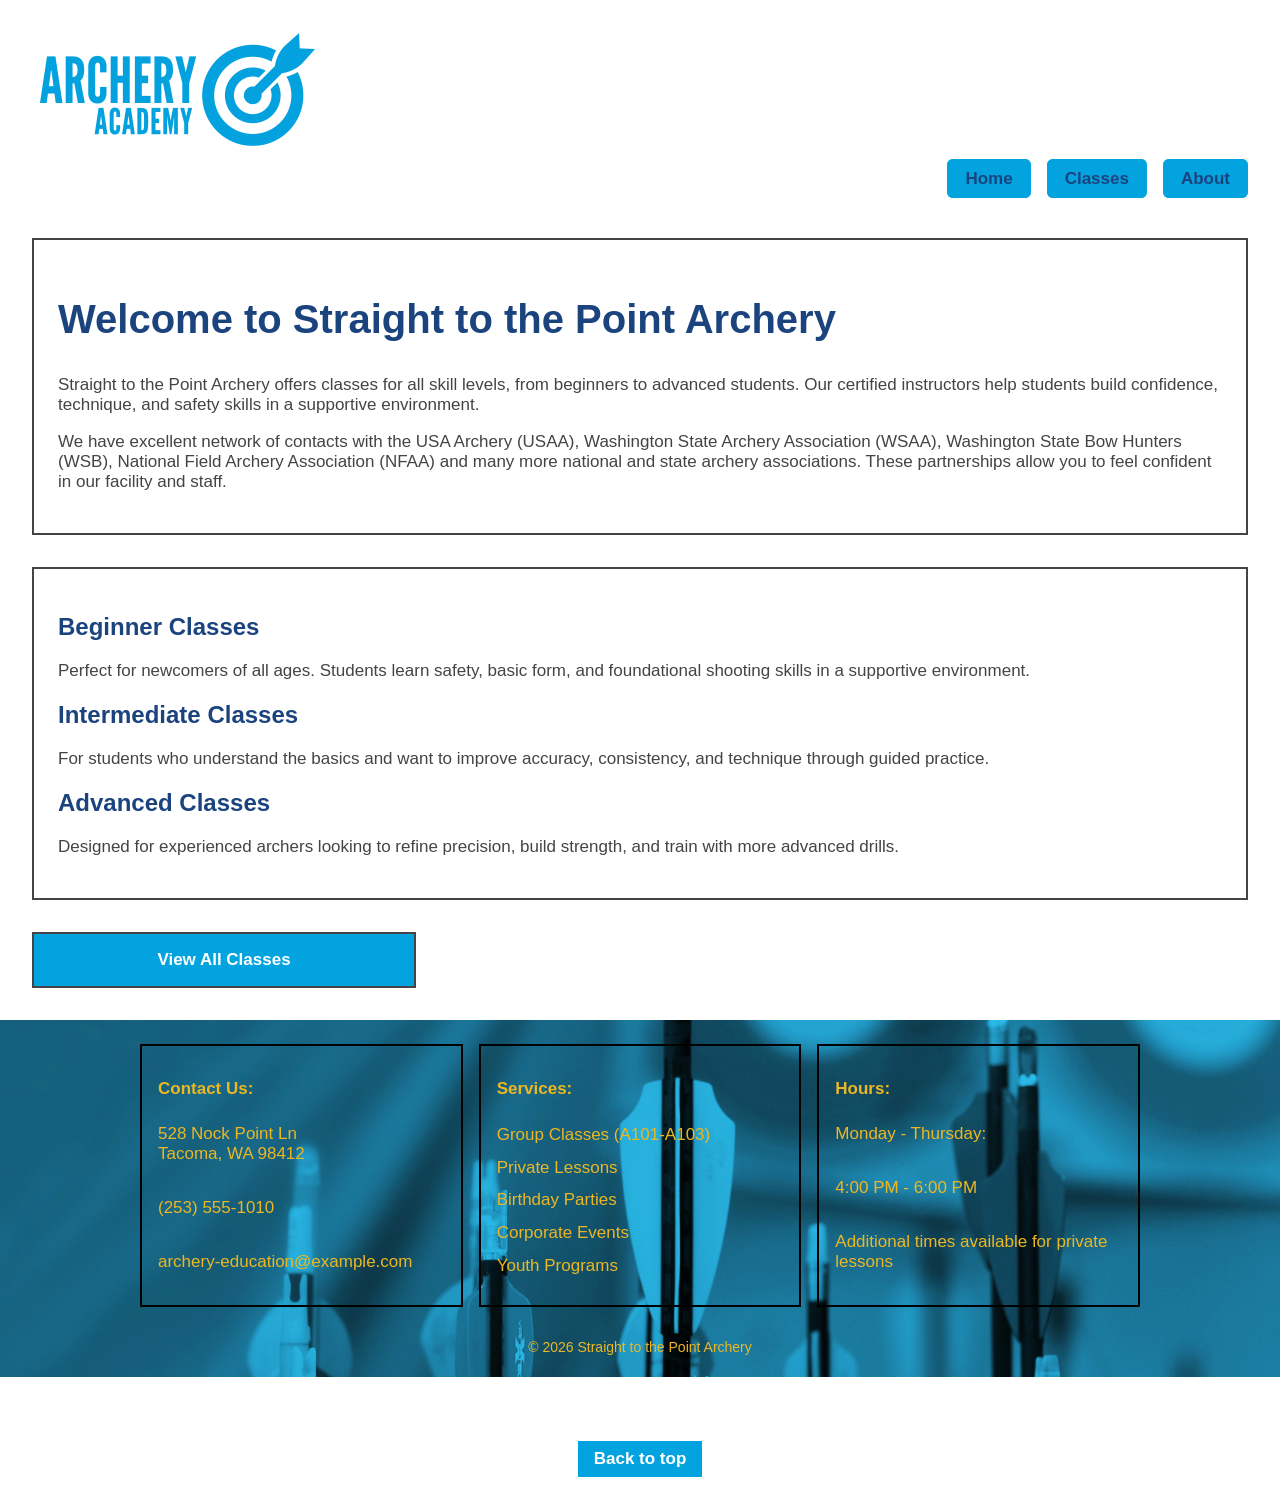
<file: index.html>
<!DOCTYPE html>
<html lang="en">

<head>
  <meta charset="UTF-8">
  <title>Straight to the Point Archery</title>
  <!--CSS stylesheet-->
  <link rel="stylesheet" type="text/css" href="styles/stylesheet.css">
</head>

<body tabindex="-1">
  <!--Skip link outside the grid-->
  <a href="#main-content" class="skip-link">Skip to main content</a>
  <!--Grid container starts after skip link-->
  <div id="top" class="page-grid">
    <header>
      <div>
        <figure>
          <img src="images/archeryAcademy-logo-color.png" alt="Archery Academy logo" tabindex="-1">
        </figure>
      </div>
      <nav>
        <ul>
          <li><a href="index.html">Home</a></li>
          <li><a href="classes.html">Classes</a></li>
          <li><a href="about.html">About</a></li>
        </ul>
      </nav>
    </header>

    <main id="main-content" class="home-grid">

      <section class="intro box"> <!--introduction-->
        <h1>Welcome to Straight to the Point Archery</h1>
        <p>Straight to the Point Archery offers classes for all skill levels, from beginners to advanced students. Our
          certified instructors help students build confidence, technique, and safety skills in a supportive
          environment.</p>

        <p>We have excellent network of contacts with the USA Archery (USAA), Washington State Archery Association
          (WSAA), Washington State Bow Hunters (WSB), National Field Archery Association (NFAA) and many more national
          and state archery associations. These partnerships allow you to feel confident in our facility and staff.</p>
      </section>

      <div class="intro box"> <!--classes level offering-->
        <article>
          <h2>Beginner Classes</h2>
          <p>Perfect for newcomers of all ages. Students learn safety, basic form, and foundational shooting skills in a
            supportive environment.</p>
        </article>

        <article>
          <h2>Intermediate Classes</h2>
          <p>For students who understand the basics and want to improve accuracy, consistency, and technique through
            guided practice.</p>
        </article>

        <article>
          <h2>Advanced Classes</h2>
          <p>Designed for experienced archers looking to refine precision, build strength, and train with more advanced
            drills.</p>
        </article>
      </div>

      <div>
        <a href="classes.html" class="view-all box">View All Classes</a>
      </div>
    </main>
    <div class="back-to-top-container">
      <a href="#top" class="back-to-top">Back to top</a>
    </div>
    <footer id="contact">
      <div class="footer-box">
        <div class="footer-grid">
          <section class="footer-card">
            <h3>Contact Us: </h3>
            <p>528 Nock Point Ln <br> Tacoma, WA 98412 </p>
            <p>(253) 555-1010 </p>
            <p>archery-education@example.com </p>
          </section>

          <section class="footer-card">
            <h3>Services: </h3>
            <ul>
              <li>Group Classes (A101-A103)</li>
              <li>Private Lessons</li>
              <li>Birthday Parties</li>
              <li>Corporate Events</li>
              <li>Youth Programs</li>
            </ul>
          </section>

          <section class="footer-card">
            <h3>Hours:</h3>
            <p>Monday - Thursday:</p>
            <p>4:00 PM - 6:00 PM</p>
            <p>Additional times available for private lessons</p>
          </section>
        </div>
      </div>
      <p class="footer-bottom">&copy; 2026 Straight to the Point Archery</p>
    </footer>
  </div>
</body>

</html>
</file>
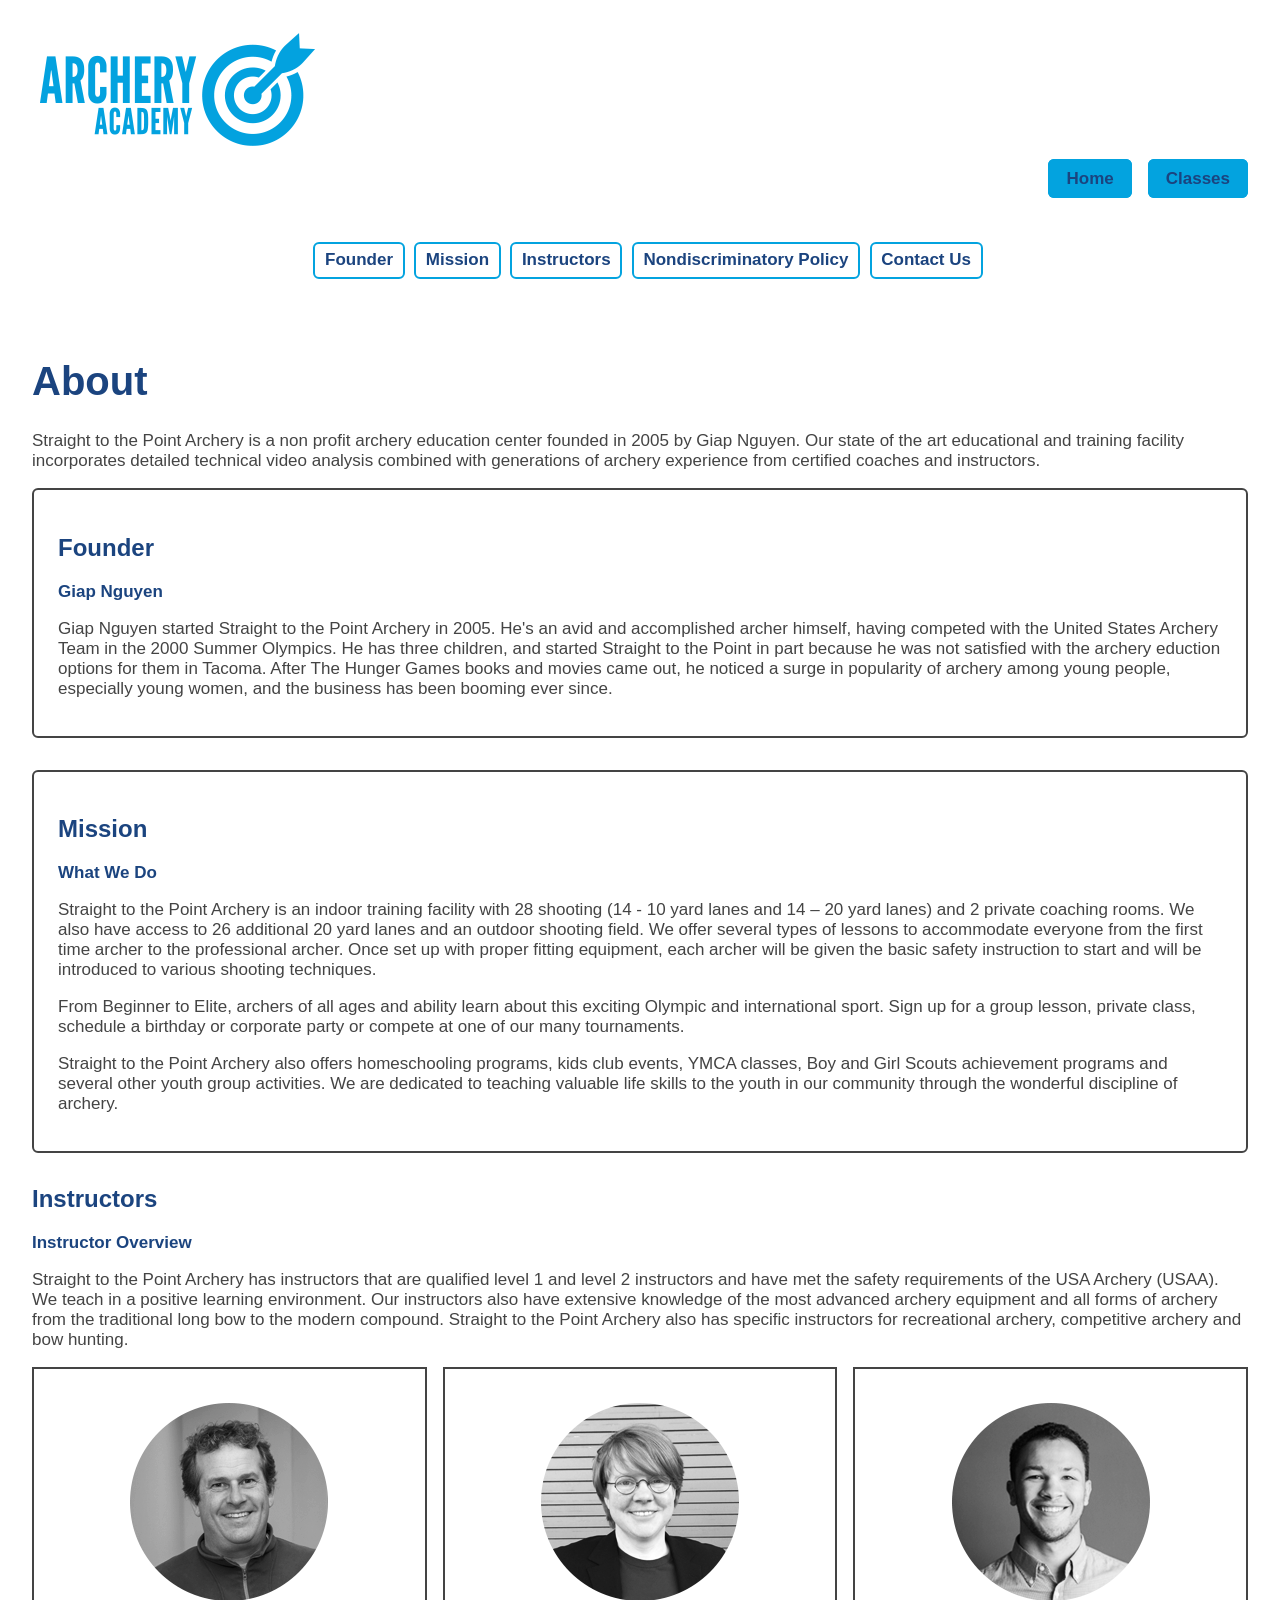
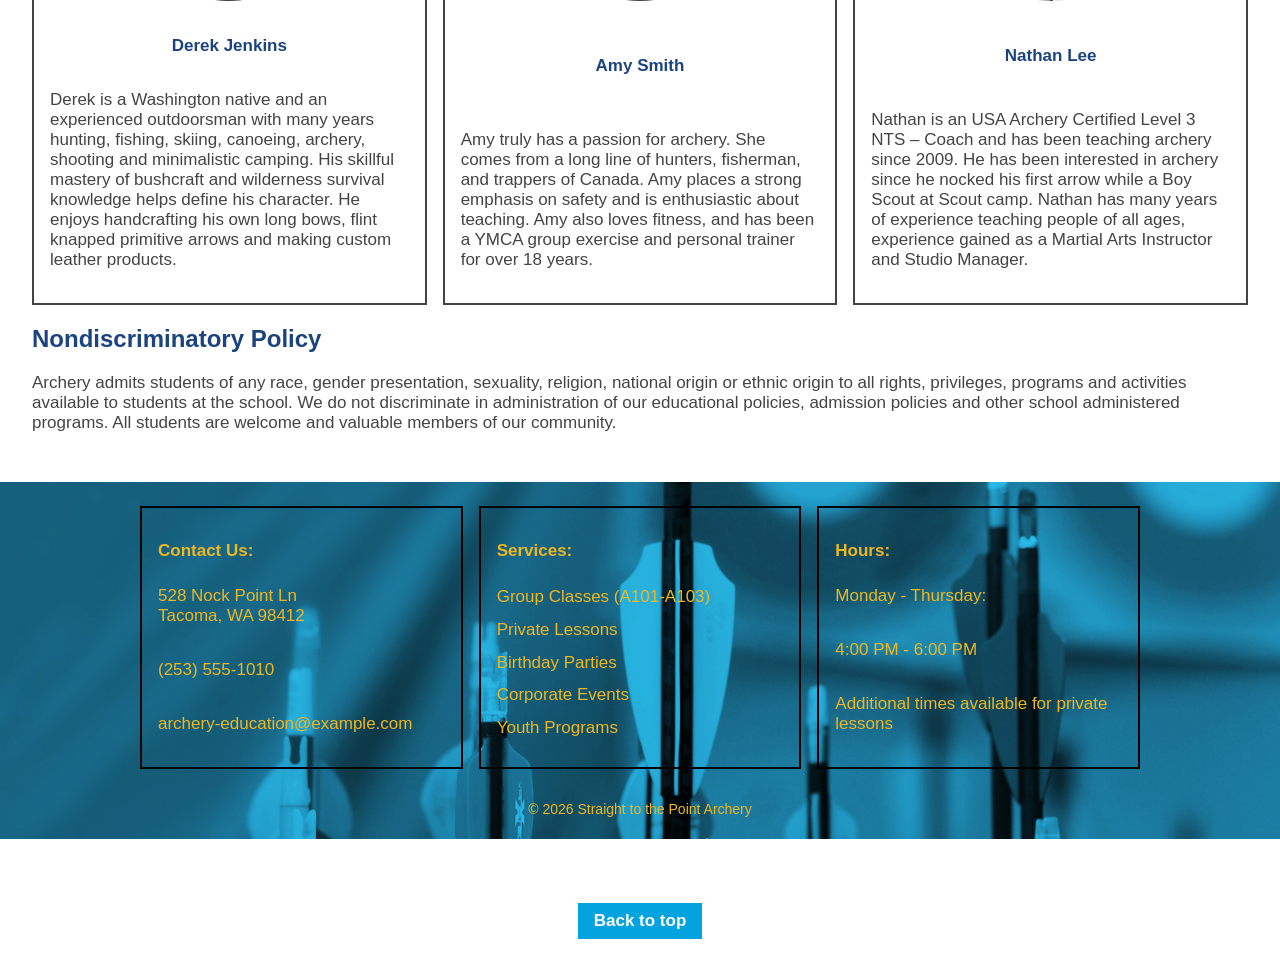
<file: about.html>
<!DOCTYPE html>
<html lang="en">

<head>
  <meta charset="UTF-8">
  <title>Straight to the Point Archery</title>
  <!--CSS stylesheet-->
  <link rel="stylesheet" type="text/css" href="styles/stylesheet.css">
</head>

<body tabindex="-1">
  <a href="#main-content" class="skip-link">Skip to main content</a>
  <div id="top" class="page-grid">
    <header>
      <div>
        <figure tabindex="-1">
          <img src="images/archeryAcademy-logo-color.png" alt="Archery Academy logo">
        </figure>
      </div>
      <nav>
        <ul>
          <li><a href="index.html">Home</a></li>
          <li><a href="classes.html">Classes</a></li>
        </ul>
      </nav>
      <nav class="sub-nav">
        <ul>
          <li><a href="#founder">Founder</a></li>
          <li><a href="#mission">Mission</a></li>
          <li><a href="#instructors">Instructors</a></li>
          <li><a href="#nondiscriminatory">Nondiscriminatory Policy</a></li>
          <li><a href="#contact">Contact Us</a></li>
        </ul>
      </nav>
    </header>

    <main id="main-content">

      <h1>About</h1>

      <div id="about"> <!--About-->

        <p>Straight to the Point Archery is a non profit archery education center founded in 2005 by Giap Nguyen. Our
          state of the art educational and training facility incorporates detailed technical video analysis combined
          with generations of archery experience from certified coaches and instructors.</p>
      </div>


      <section id="founder" class="class-card"> <!--Founder-->
        <h2>Founder</h2>
        <h3>Giap Nguyen</h3>
        <p>Giap Nguyen started Straight to the Point Archery in 2005. He's an avid and accomplished archer himself,
          having competed with the United States Archery Team in the 2000 Summer Olympics. He has three children, and
          started Straight to the Point in part because he was not satisfied with the archery eduction options for them
          in Tacoma. After The Hunger Games books and movies came out, he noticed a surge in popularity of archery among
          young people, especially young women, and the business has been booming ever since.</p>
      </section>


      <section id="mission" class="class-card"> <!--Mission-->
        <h2>Mission</h2>
        <h3>What We Do</h3>
        <p>Straight to the Point Archery is an indoor training facility with 28 shooting (14 - 10 yard lanes and 14 – 20
          yard lanes) and 2 private coaching rooms. We also have access to 26 additional 20 yard lanes and an outdoor
          shooting field. We offer several types of lessons to accommodate everyone from the first time archer to the
          professional archer. Once set up with proper fitting equipment, each archer will be given the basic safety
          instruction to start and will be introduced to various shooting techniques.</p>

        <p>From Beginner to Elite, archers of all ages and ability learn about this exciting Olympic and international
          sport. Sign up for a group lesson, private class, schedule a birthday or corporate party or compete at one of
          our many tournaments.</p>

        <p>Straight to the Point Archery also offers homeschooling programs, kids club events, YMCA classes, Boy and
          Girl Scouts achievement programs and several other youth group activities. We are dedicated to teaching
          valuable life skills to the youth in our community through the wonderful discipline of archery.</p>
      </section>


      <section id="instructors"> <!--Instructors-->
        <h2>Instructors</h2>
        <article>
          <h3>Instructor Overview</h3>
          <p>Straight to the Point Archery has instructors that are qualified level 1 and level 2 instructors and have
            met the safety requirements of the USA Archery (USAA). We teach in a positive learning environment. Our
            instructors also have extensive knowledge of the most advanced archery equipment and all forms of archery
            from the traditional long bow to the modern compound. Straight to the Point Archery also has specific
            instructors for recreational archery, competitive archery and bow hunting.</p>
        </article>
        <div class="main-grid">
          <article class="vertical-card">
            <figure>
              <img src="images/instructor-bio-image1.png" alt="instructor-bio-image1">
            </figure>

            <h3>Derek Jenkins</h3>
            <p>Derek is a Washington native and an experienced outdoorsman with many years hunting, fishing, skiing,
              canoeing, archery, shooting and minimalistic camping. His skillful mastery of bushcraft and wilderness
              survival knowledge helps define his character. He enjoys handcrafting his own long bows, flint knapped
              primitive arrows and making custom leather products.</p>
          </article>


          <article class="vertical-card">
            <figure>
              <img src="images/instructor-bio-image2.png" alt="instructor-bio-image2">
            </figure>
            <h3>Amy Smith</h3>
            <p>Amy truly has a passion for archery. She comes from a long line of hunters, fisherman, and trappers of
              Canada. Amy places a strong emphasis on safety and is enthusiastic about teaching. Amy also loves fitness,
              and has been a YMCA group exercise and personal trainer for over 18 years.</p>
          </article>

          <article class="vertical-card">
            <figure>
              <img src="images/instructor-bio-image3.png" alt="instructor-bio-image3">
            </figure>
            <h3>Nathan Lee</h3>
            <p>Nathan is an USA Archery Certified Level 3 NTS – Coach and has been teaching archery since 2009. He has
              been interested in archery since he nocked his first arrow while a Boy Scout at Scout camp. Nathan has
              many years of experience teaching people of all ages, experience gained as a Martial Arts Instructor and
              Studio Manager.</p>
          </article>
        </div>
      </section>



      <section id="nondiscriminatory"> <!--Nondiscriminatory Policy-->
        <h2>Nondiscriminatory Policy</h2>
        <p>Archery admits students of any race, gender presentation, sexuality, religion, national origin or ethnic
          origin to all rights, privileges, programs and activities available to students at the school. We do not
          discriminate in administration of our educational policies, admission policies and other school administered
          programs. All students are welcome and valuable members of our community.
        </p>
      </section>

    </main>
    <div class="back-to-top-container">
      <a href="#top" class="back-to-top">Back to top</a>
    </div>
    <footer id="contact">
      <div class="footer-box">
        <div class="footer-grid">
          <section class="footer-card">
            <h3>Contact Us: </h3>
            <p>528 Nock Point Ln <br> Tacoma, WA 98412 </p>
            <p>(253) 555-1010 </p>
            <p>archery-education@example.com </p>
          </section>

          <section class="footer-card">
            <h3>Services: </h3>
            <ul>
              <li>Group Classes (A101-A103)</li>
              <li>Private Lessons</li>
              <li>Birthday Parties</li>
              <li>Corporate Events</li>
              <li>Youth Programs</li>
            </ul>
          </section>

          <section class="footer-card">
            <h3>Hours:</h3>
            <p>Monday - Thursday:</p>
            <p>4:00 PM - 6:00 PM</p>
            <p>Additional times available for private lessons</p>
          </section>
        </div>
      </div>
      <p class="footer-bottom">&copy; 2026 Straight to the Point Archery</p>
    </footer>
  </div>
</body>

</html>
</file>
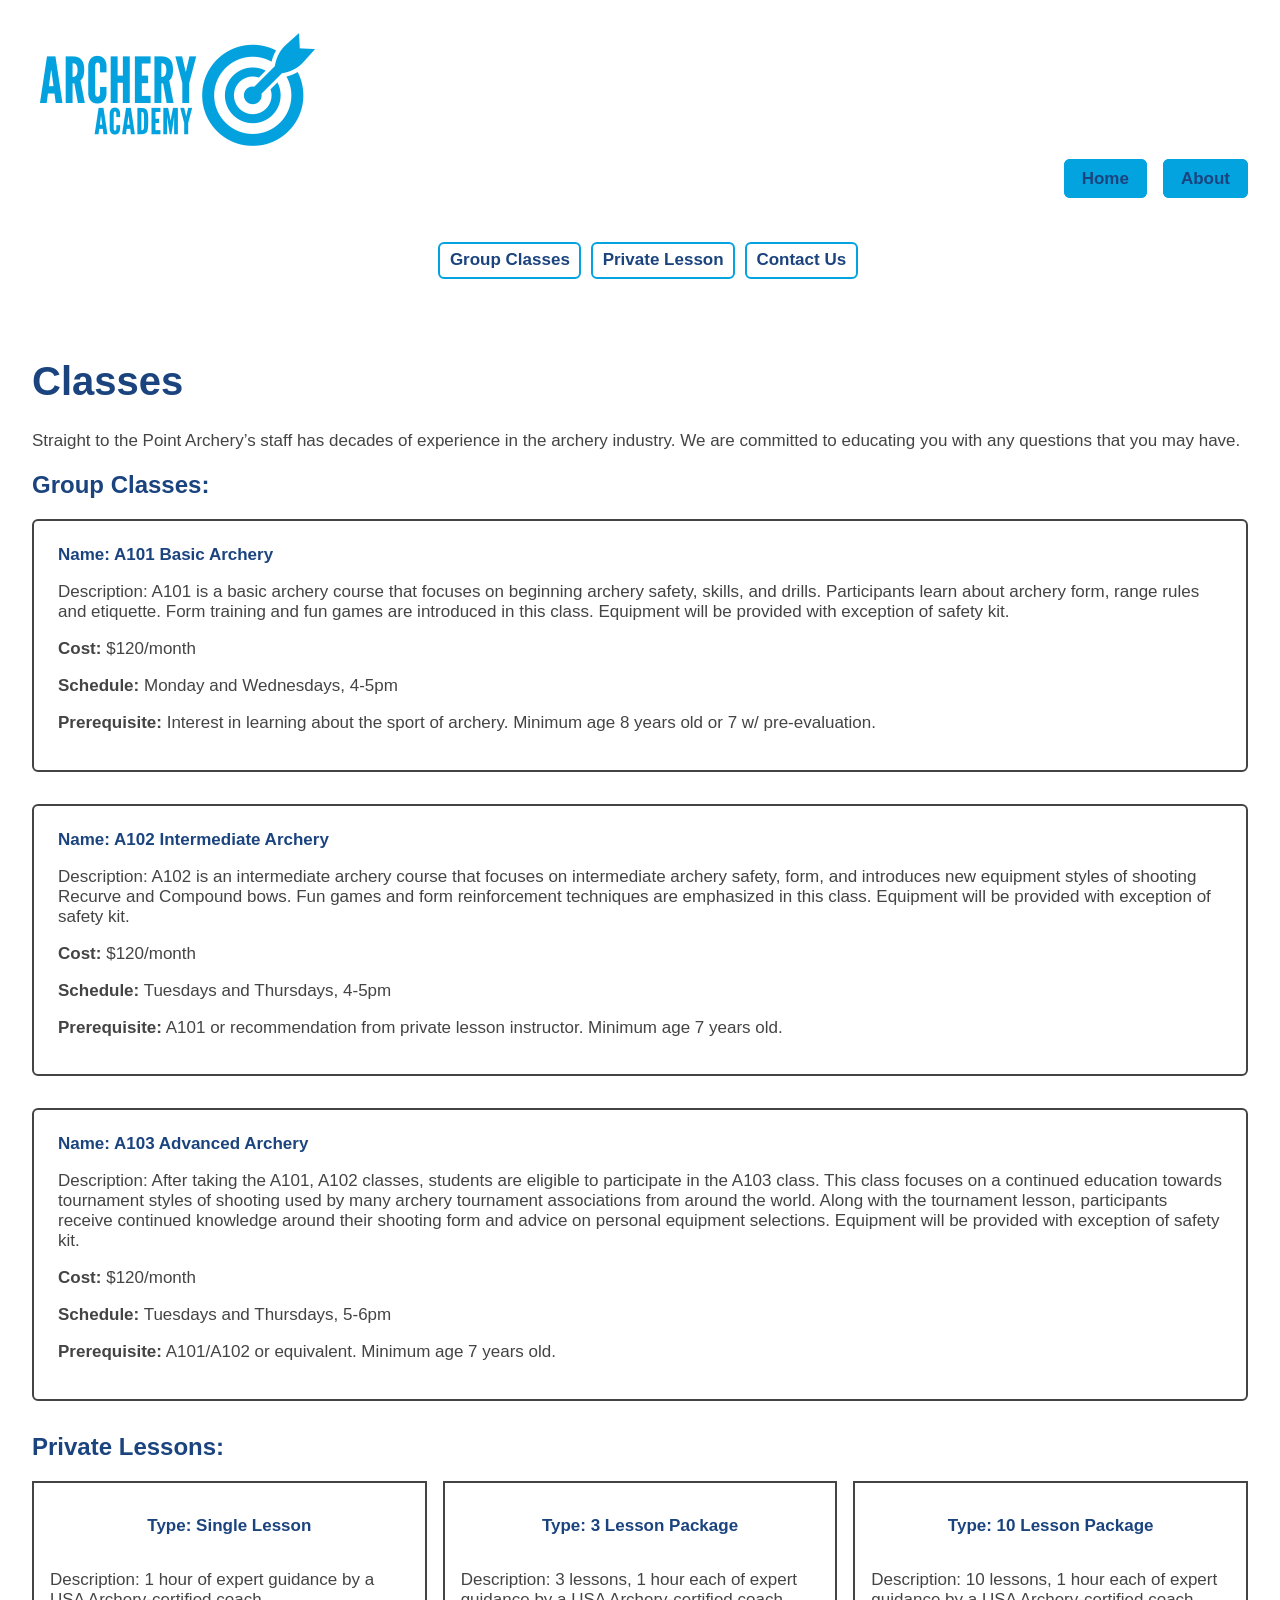
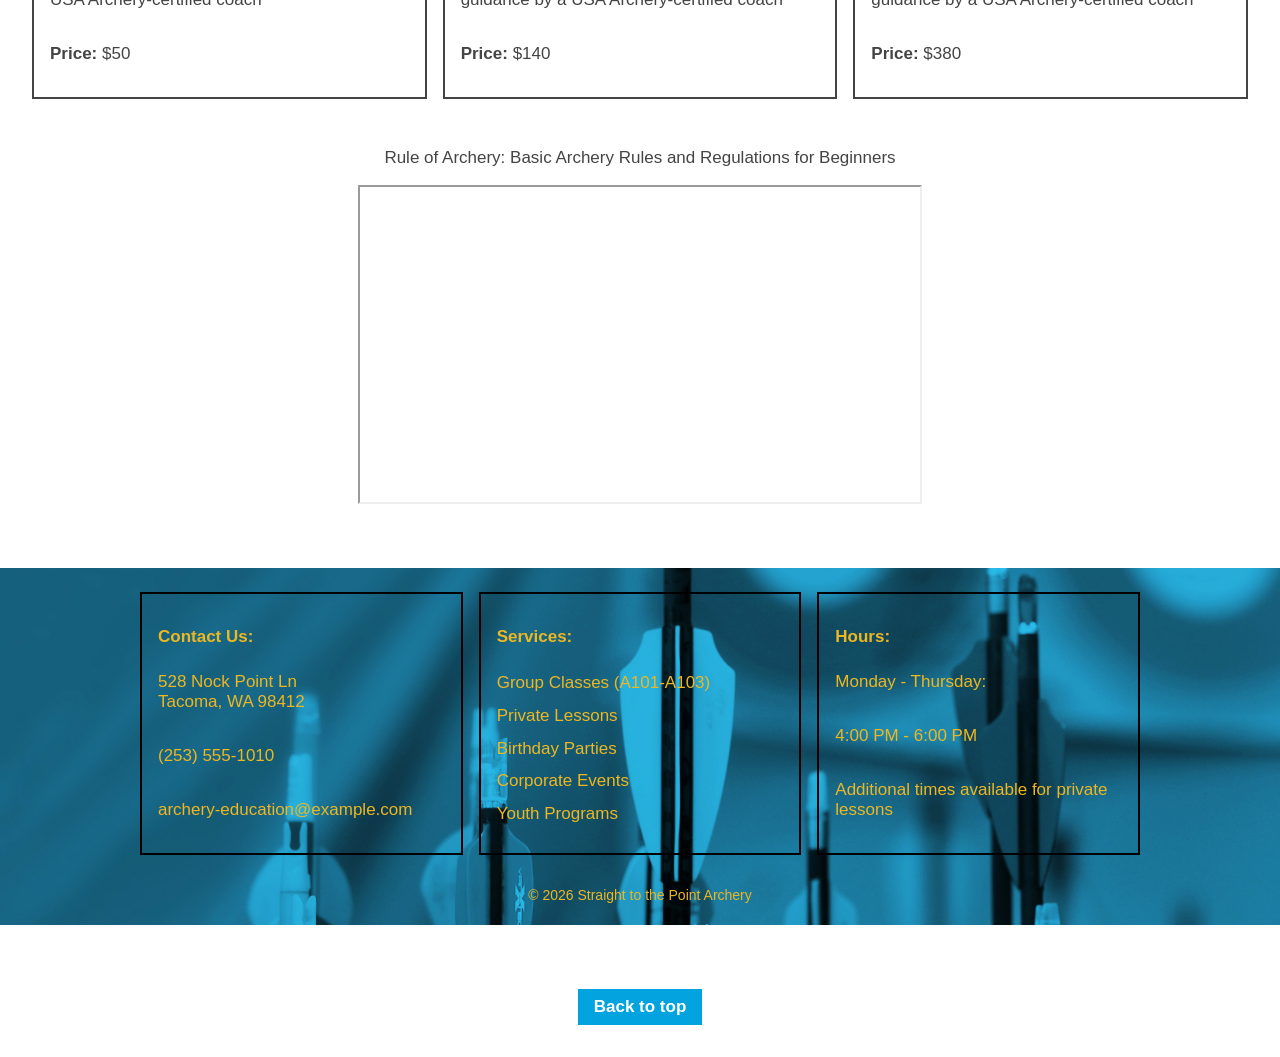
<file: classes.html>
<!DOCTYPE html>
<html lang="en">

<head>
  <title>Classes | Straight to the Point Archery</title>
  <!--CSS stylesheet-->
  <link rel="stylesheet" type="text/css" href="styles/stylesheet.css">
</head>

<body tabindex="-1">
  <a href="#main-content" class="skip-link">Skip to main content</a>
  <div id="top" class="page-grid">
    <header>
      <div>
        <figure>
          <img src="images/archeryAcademy-logo-color.png" alt="Archery Academy logo" tabindex="-1">
        </figure>
      </div>
      <nav>
        <ul>
          <li><a href="index.html">Home</a></li>
          <li><a href="about.html">About</a></li>
        </ul>
      </nav>

      <nav class="sub-nav">
        <ul>
          <li><a href="#group-classes">Group Classes</a></li>
          <li><a href="#private-lesson">Private Lesson</a></li>
          <li><a href="#contact">Contact Us</a></li>
        </ul>
      </nav>
    </header>

    <main id="main-content">
      <h1>Classes</h1>

      <p>Straight to the Point Archery’s staff has decades of experience in the archery industry. We are committed to
        educating you with any questions that you may have.</p>

      <section id="group-classes">
        <h2>Group Classes:</h2>
        <article class="class-card">
          <h3>Name: A101 Basic Archery</h3>
          <p>Description: A101 is a basic archery course that focuses on beginning archery safety, skills, and drills.
            Participants learn about archery form, range rules and etiquette. Form training and fun games are introduced
            in this class. Equipment will be provided with exception of safety kit.</p>
          <p><strong>Cost:</strong> $120/month</p>
          <p><strong>Schedule:</strong> Monday and Wednesdays, 4-5pm</p>
          <p><strong>Prerequisite:</strong> Interest in learning about the sport of archery. Minimum age 8 years old or
            7 w/ pre-evaluation.</p>
        </article>

        <article class="class-card">
          <h3>Name: A102 Intermediate Archery</h3>
          <p>Description: A102 is an intermediate archery course that focuses on intermediate archery safety, form, and
            introduces new equipment styles of shooting Recurve and Compound bows. Fun games and form reinforcement
            techniques are emphasized in this class. Equipment will be provided with exception of safety kit.</p>
          <p><strong>Cost:</strong> $120/month</p>
          <p><strong>Schedule:</strong> Tuesdays and Thursdays, 4-5pm</p>
          <p><strong>Prerequisite:</strong> A101 or recommendation from private lesson instructor. Minimum age 7 years
            old.</p>
        </article>

        <article class="class-card">
          <h3>Name: A103 Advanced Archery</h3>
          <p>Description: After taking the A101, A102 classes, students are eligible to participate in the A103 class.
            This class focuses on a continued education towards tournament styles of shooting used by many archery
            tournament associations from around the world. Along with the tournament lesson, participants receive
            continued knowledge around their shooting form and advice on personal equipment selections. Equipment will
            be provided with exception of safety kit.</p>
          <p><strong>Cost:</strong> $120/month</p>
          <p><strong>Schedule:</strong> Tuesdays and Thursdays, 5-6pm</p>
          <p><strong>Prerequisite:</strong> A101/A102 or equivalent. Minimum age 7 years old.</p>
        </article>
      </section>
      <section id="private-lesson">
        <h2>Private Lessons:</h2>
        <div class="main-grid">
          <article class="vertical-card">
            <h3>Type: Single Lesson</h3>
            <p>Description: 1 hour of expert guidance by a USA Archery-certified coach</p>
            <p><strong>Price:</strong> $50</p>
          </article>

          <article class="vertical-card">
            <h3>Type: 3 Lesson Package</h3>
            <p>Description: 3 lessons, 1 hour each of expert guidance by a USA Archery-certified coach</p>
            <p><strong>Price:</strong> $140</p>
          </article>

          <article class="vertical-card">
            <h3>Type: 10 Lesson Package</h3>
            <p>Description: 10 lessons, 1 hour each of expert guidance by a USA Archery-certified coach</p>
            <p><strong>Price:</strong> $380</p>
          </article>
        </div>
      </section>
      <div class="video">
        <p>Rule of Archery: Basic Archery Rules and Regulations for Beginners</p>
        <iframe width="560" height="315" src="https://www.youtube.com/embed/5U53PllOWvU" title="Youtube video player"
          allow="
            accelerometer;
            autoplay;
            clipboard-write;
            encrypted-media;
            gyroscope;
            picture-in-picture;
            web-share;
          " referrerpolicy="strict-origin-when-cross-origin" allowfullscreen></iframe>
      </div>
    </main>
    <div class="back-to-top-container">
      <a href="#top" class="back-to-top">Back to top</a>
    </div>
    <footer id="contact">
      <div class="footer-box">
        <div class="footer-grid">
          <section class="footer-card">
            <h3>Contact Us: </h3>
            <p>528 Nock Point Ln <br> Tacoma, WA 98412 </p>
            <p>(253) 555-1010 </p>
            <p>archery-education@example.com </p>
          </section>

          <section class="footer-card">
            <h3>Services: </h3>
            <ul>
              <li>Group Classes (A101-A103)</li>
              <li>Private Lessons</li>
              <li>Birthday Parties</li>
              <li>Corporate Events</li>
              <li>Youth Programs</li>
            </ul>
          </section>

          <section class="footer-card">
            <h3>Hours:</h3>
            <p>Monday - Thursday:</p>
            <p>4:00 PM - 6:00 PM</p>
            <p>Additional times available for private lessons</p>
          </section>
        </div>
      </div>
      <p class="footer-bottom">&copy; 2026 Straight to the Point Archery</p>
    </footer>
  </div>
</body>

</html>
</file>
<file: styles/stylesheet.css>
/*set body font and background color*/
body {
  font-family:Arial;
  font-size: 17px;
  color: #444444;
  background-color: #ffffff;
  margin: 0;
  padding: 0;
}
/*set h1 font styles*/
h1 {
  font-family:Arial;
  font-weight: bold;
  font-size: 40px;
  color: #1b447f;
}
/*set h2 font styles*/
h2 {
  font-family:Arial;
  font-weight: bold;
  font-size: 24px;
  color: #1b447f;
}
/*set h3 font styles*/
h3 {
  font-family:Arial;
  font-weight: bold;
  font-size: 17px;
  color: #1b447f;
}
/*quotes style*/
.quote {
  font-size: 30px;
  font-family: Arial;
  color: #03a3df;
}

.quote-speaker {
  font-size: 14px;
  font-weight: bold;
  text-transform: uppercase;
  color: #03a3df;
}

/*--------------------------
Navigation (boxed style)
----------------------------*/
nav a {
  border: 2px solid #03a3df;
  padding: 0.5rem 1rem;
  border-radius: 6px;
  margin-right: 1rem;
  text-decoration: none;
  color: #1b447f;
  font-weight: bold;
  background: #03a3df;
}

nav a:hover {
  background: #ecb722;
  color: white;
}

nav ul {
  list-style: none; /* removes bullets */
  padding: 0;
  margin-right: 1rem;
  display: flex; /* puts links next to each other */
  justify-content: flex-end; /* aligns them to the right */
}
nav li {
  margin: 0;
}

.sub-nav {
  margin-top: 3rem;
  margin-left: 2rem;
}
/* make sub-nav ul becomes a felx container and all the li items become flex items*/
.sub-nav ul {
  display: flex;
  justify-content: center; /* moves links to the center */
  flex-wrap: wrap; /*move the button to the next line when it get too big*/
}

.sub-nav a {
  padding: 0.4rem 0.6rem;
  margin: 0.3rem;
  background: white; 
  color: #1b447f;
  white-space: normal; /* prevent buttons from smashing into the others*/
  max-width: 100%; /*ensure the button never grow wider than the screen*/
  display: inline-block;

}

/*footer image behaves like a background - do not put in html*/
footer {
  background-image: url("../images/footerImage.jpg");
  background-size: cover;
  background-repeat: no-repeat;
  background-position: center;
}
/*Base grid layout to use for every page*/
.page-grid {
  display: grid;
  grid-template-columns: 1fr; /* create one column that stretches across the full width (1 fraction of available space)*/
  grid-template-rows: auto 1fr auto;/* Header Main Footer--create 3 rows, height adjusts to fit the header, 1fr = Main content expands to fill leftover space, Footer fits its content*/
  min-height: 100vh;/*this ensures grid is at least the full height of the browser winder.*/
  outline: none;
}
.page-grid:focus {
  outline: none;
}
header {
  grid-row: 1;
  padding-top: 1rem;
}
main {
  grid-row: 2;
  padding: 2rem;
}
footer {
  grid-row: 3;
  padding: 0.5rem 1rem;
}
/* Home page grid*/
.home-grid {
  display: grid;
  grid-template-columns: repeat(3, 1fr);
  gap: 2rem;
  padding: 2rem;
}

/* Make Intro section full width */
.intro {
  grid-column: 1 / span 3;
}

/* box styling */
.box {
  border: 2px solid #444444;
  padding: 1.5rem;
  background: #ffffff;
}

/* View All Classes button */
.view-all {
  grid-column: block;
  text-align: center;
  background: #03a3df;
  color: white;
  padding: 1rem;
  display: block;
  text-decoration: none;
  font-weight: bold;
}
.view-all:hover {
  background: #1b447f;
}
/*------------------------
Footer style
--------------------------*/
.footer-box {
  padding: 1rem;
  border-radius: 6px;
  max-width: 1000px;
  margin: 0 auto; /* centers the box */
}
.footer-grid {
  display: grid;
  grid-template-columns: repeat(3, 1fr); /*3 equal columns*/
  gap: 1rem;
}
/* Each section becomes its own box */
.footer-card {
  border: 2px solid black;
  padding: 1rem;
  display: flex;
  flex-direction: column;
  justify-content: space-between; 
  height: 100%; /* equal height inside grid */
  box-sizing: border-box;
  color: #ecb722; 
}

.footer-card h3 {
  font-size: 17px;
  font-weight: bold;
  color: #ecb722; 
  margin-bottom: 0.5rem;
}

.footer-card ul {
  list-style: none;
  padding: 0;
  margin: 0;
}

.footer-card ul li {
  margin-bottom: 0.8rem;
}

.footer-bottom {
  text-align: center;
  margin-top: 1rem;
  font-size: 14px;
  color: #ecb722;
}

/*------------------------------
Group Class and About box style
-------------------------------*/

.class-card {
  border: 2px solid #444444;
  padding: 1.5rem;
  border-radius: 6px;
  background: #ffffff;
  margin-bottom: 2rem;
}

.class-card h3 {
  font-size: 17px;
  font-weight: bold;
  color: #1b447f;
  margin-top: 0;
}

.class-card p {
  margin-bottom: 0.8rem;
}
/*------------------------------
Private Class and Instructor box style
-------------------------------*/
.main-grid {
  display: grid;
  grid-template-columns: repeat(3, 1fr); /*3 equal columns*/
  gap: 1rem;
}
/* Each section becomes its own box */
.vertical-card {
  border: 2px solid #444444;
  padding: 1rem;
  display: flex;
  flex-direction: column;
  justify-content: space-between; 
  height: 100%;
  box-sizing: border-box;
}
.vertical-card h3 {
  text-align: center;
}
.vertical-card img {
  display: block;
  margin: 0 auto;
}

/*-----------------------------
video style
------------------------------*/
.video {
  display: flex;
  flex-direction: column;   
  align-items: center;      
  text-align: center;      
  margin: 2rem 0;        
}
/*--------------------------------------------------------
Using Flexbox for mobile but still Keep the same structure for desktop
---------------------------------------------------------*/
@media (max-width: 980px) {
  #group-classes {
    display: flex;
    flex-direction: column;
    align-items: center;
    text-align: center;
    gap: 1rem;
  }

  /* Adjust Each class card */
  .class-card {
    width: 85%;
  }
  /*Adjust private lessons & instructor section */
  #private-lesson {
    text-align: center;
  }
  .main-grid {
    display: flex;
    flex-direction: column;
    align-items: center;
    gap: 1rem;
  }
  /* Adjust Each vertical class card */
  .vertical-card {
    width: 85%;
  }
}
/*-----------------------------------------------
Accessibility features
-----------------------------------------------*/
/* skip to main content*/
.skip-link {
  position: absolute;
  top:-40px;
  left: 0;
  background: #ecb722;
  color: #1b447f;
  padding: 0.5rem 1rem;
  text-decoration: none;
  z-index: 9999; /*ensure it appears on top of everything when focused */
}
.skip-link:focus {/* force to appear above the header */
  position: absolute;
  top: 0; 
}
/*back to top*/
.back-to-top-container {
  text-align: center;
  margin: 2rem 0; 
}
.back-to-top {
  display: inline-block;
  margin-top: 2rem;
  background: #03a3df;
  color: white;
  padding: 0.5rem 1rem;
  text-decoration: none;
  font-weight: bold;
}
.back-to-top:hover,
.back-to-top:focus {
  background: #1b447f;
  outline: 3px solid #ecb722;
  outline-offset: 3px;
}

figure {
  outline: none;
}
figure:focus {
  outline: none;
}
</file>
